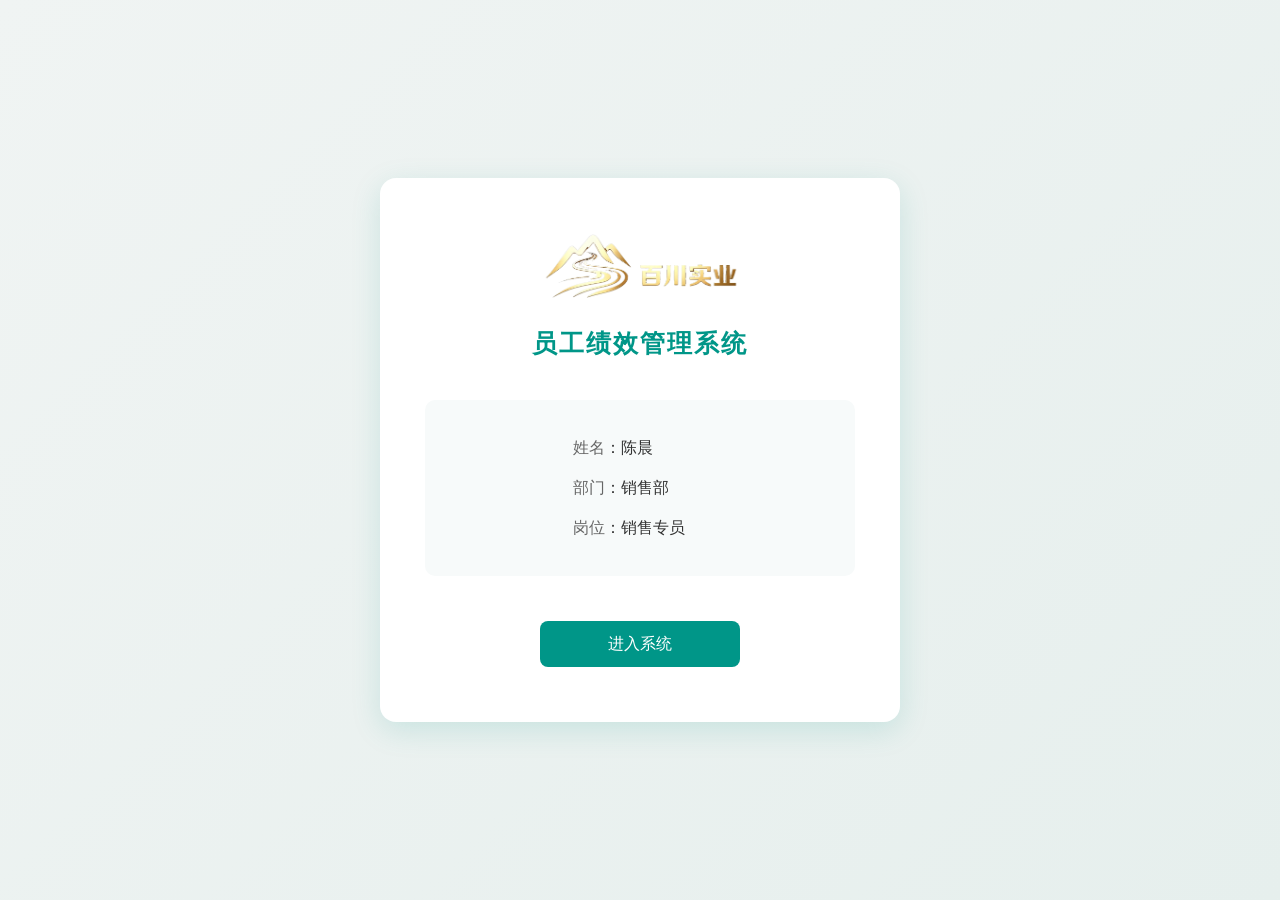
<file: 版本二：人×行政性评估/tb1143079416-5/index.html>
<!DOCTYPE html>
<html lang="zh-CN">
<head>
    <meta charset="UTF-8">
    <meta name="viewport" content="width=device-width, initial-scale=1.0">
    <title>HOME</title>
    <link rel="stylesheet" href="./css/style.css">
    <style>
         body {
            background: linear-gradient(135deg, #f0f4f3 0%, #e6efed 100%);
            height: 100vh;
            display: flex;
            align-items: center;
            justify-content: center;
        }
    </style>
</head>
<body>
    <div class="welcome-wrap">
        <div class="logo-box">
            <img src="./images/logo.png" alt="百川实业">
        </div>
        <div class="system-name">员工绩效管理系统</div>

        <div class="user-info-box">
            <div class="user-item"><span>姓名</span>：陈晨</div>
            <div class="user-item"><span>部门</span>：销售部</div>
            <div class="user-item"><span>岗位</span>：销售专员</div>
        </div>

        <a href="page2.html" class="go-in-btn">进入系统</a>
    </div>
</body>
</html>
</file>
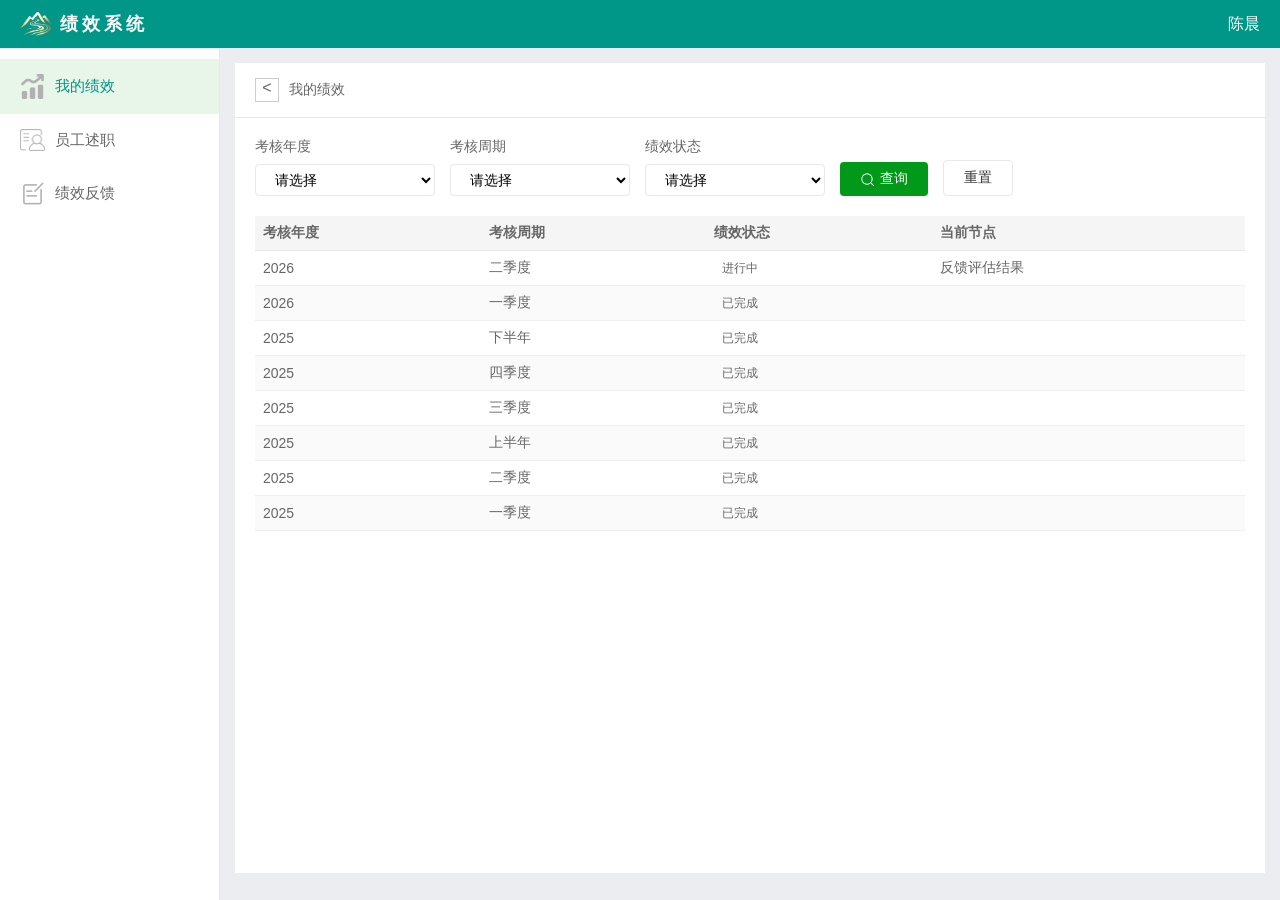
<file: 版本二：人×行政性评估/tb1143079416-5/page2.html>
<!DOCTYPE html>
<html lang="zh-CN">
<head>
    <meta charset="UTF-8">
    <meta name="viewport" content="width=device-width, initial-scale=1.0">
    <title>HOME</title>
    <link rel="stylesheet" href="./css/style.css">
</head>
<body>
    <div class="container">
        <div class="sidebar">
            <div class="sidebar-header">
                <img src="./images/logo1.png" alt="">
                <span>绩效系统</span>
            </div>
            <div class="sidebar-menu">
                    <a class="menu-item active" href="#">
                        <img src="./images/a1.png" alt=""> 我的绩效    
                     </a>
                     <a class="menu-item" href="#">
                             <img src="./images/a2.png" alt="">员工述职
                     </a>
                      <a class="menu-item" href="#">
                             <img src="./images/a3.png" alt="">绩效反馈
                      </a>
            </div>
        </div>

        <div class="main">
            <div class="main-header">
                <div class="header-right">
                    <span>陈晨</span>
                </div>
            </div>
            <div class="main-content">
                <div class="main_content_m">
                    
                    <a class="page-title-bar" href="./page2.html">
                        <div class="back-btn">&lt;</div>
                        <div class="page-title">我的绩效</div>
                    </a>
    
                    <div class="card">
                        <div class="filter-form">
                            <div class="form-item">
                                <label>考核年度</label>
                                <select>
                                    <option>请选择</option>
                                    <option>2026</option>
                                    <option>2025</option>
                                </select>
                            </div>
                            <div class="form-item">
                                <label>考核周期</label>
                                <select>
                                    <option>请选择</option>
                                    <option>一季度</option>
                                    <option>二季度</option>
                                    <option>三季度</option>
                                    <option>四季度</option>
                                    <option>上半年</option>
                                    <option>下半年</option>
                                </select>
                            </div>
                            <div class="form-item">
                                <label>绩效状态</label>
                                <select>
                                    <option>请选择</option>
                                    <option>已完成</option>
                                    <option>进行中</option>
                                </select>
                            </div>
                            <button class="btn-query">
                                <img src="./images/a4.png" alt="">
                                查询</button>
                            <button class="btn-reset">重置</button>
                        </div>

                        <div class="table-container" style="width: 100%;">
                            <table>
                                <thead>
                                    <tr>
                                        <th>考核年度</th>
                                        <th>考核周期</th>
                                        <th>绩效状态</th>
                                        <th>当前节点</th>
                                    </tr>
                                </thead>
                                <tbody>
                                        <tr>
                                            <td>2026</td>
                                            <td>二季度</td>
                                            <td><span class="status-badge status-progress">进行中</span></td>
                                            <td>反馈评估结果</td>
                                        </tr>
                                    <tr>
                                        <td>2026</td>
                                        <td>一季度</td>
                                        <td><span class="status-badge status-completed">已完成</span></td>
                                        <td></td>
                                    </tr>
                                    <tr>
                                        <td>2025</td>
                                        <td>下半年</td>
                                        <td><span class="status-badge status-completed">已完成</span></td>
                                        <td></td>
                                    </tr>
                                    <tr>
                                        <td>2025</td>
                                        <td>四季度</td>
                                        <td><span class="status-badge status-completed">已完成</span></td>
                                        <td></td>
                                    </tr>
                                    <tr>
                                        <td>2025</td>
                                        <td>三季度</td>
                                        <td><span class="status-badge status-completed">已完成</span></td>
                                        <td></td>
                                    </tr>
                                    <tr>
                                        <td>2025</td>
                                        <td>上半年</td>
                                        <td><span class="status-badge status-completed">已完成</span></td>
                                        <td></td>
                                    </tr>
                                    <tr>
                                        <td>2025</td>
                                        <td>二季度</td>
                                        <td><span class="status-badge status-completed">已完成</span></td>
                                        <td></td>
                                    </tr>
                                    <tr>
                                        <td>2025</td>
                                        <td>一季度</td>
                                        <td><span class="status-badge status-completed">已完成</span></td>
                                        <td></td>
                                    </tr>
                                </tbody>
                            </table>
                        </div>
                    </div>
                </div>
            </div>
        </div>
    </div>

<div class="modal-overlay" id="noticeModal">
    <div class="modal-box">
        <div class="modal-title">绩效流程通知</div>
        <div class="modal-content">
            你好，【2026年Q2销售部 季度绩效】</br>已进入【员工述职】环节。<br>
            请点击下方按钮进入系统查看并办理。
            <div class="modal-tip">提醒：请使用PC端访问，并连接公司网络</div>
        </div>
        <a href="./page3.html" class="modal-btn">进入员工述职</a>
    </div>
</div>

<script>
    setTimeout(() => {
        document.getElementById('noticeModal').classList.add('show');
    }, 1500);
</script>

</body>
</html>
</file>
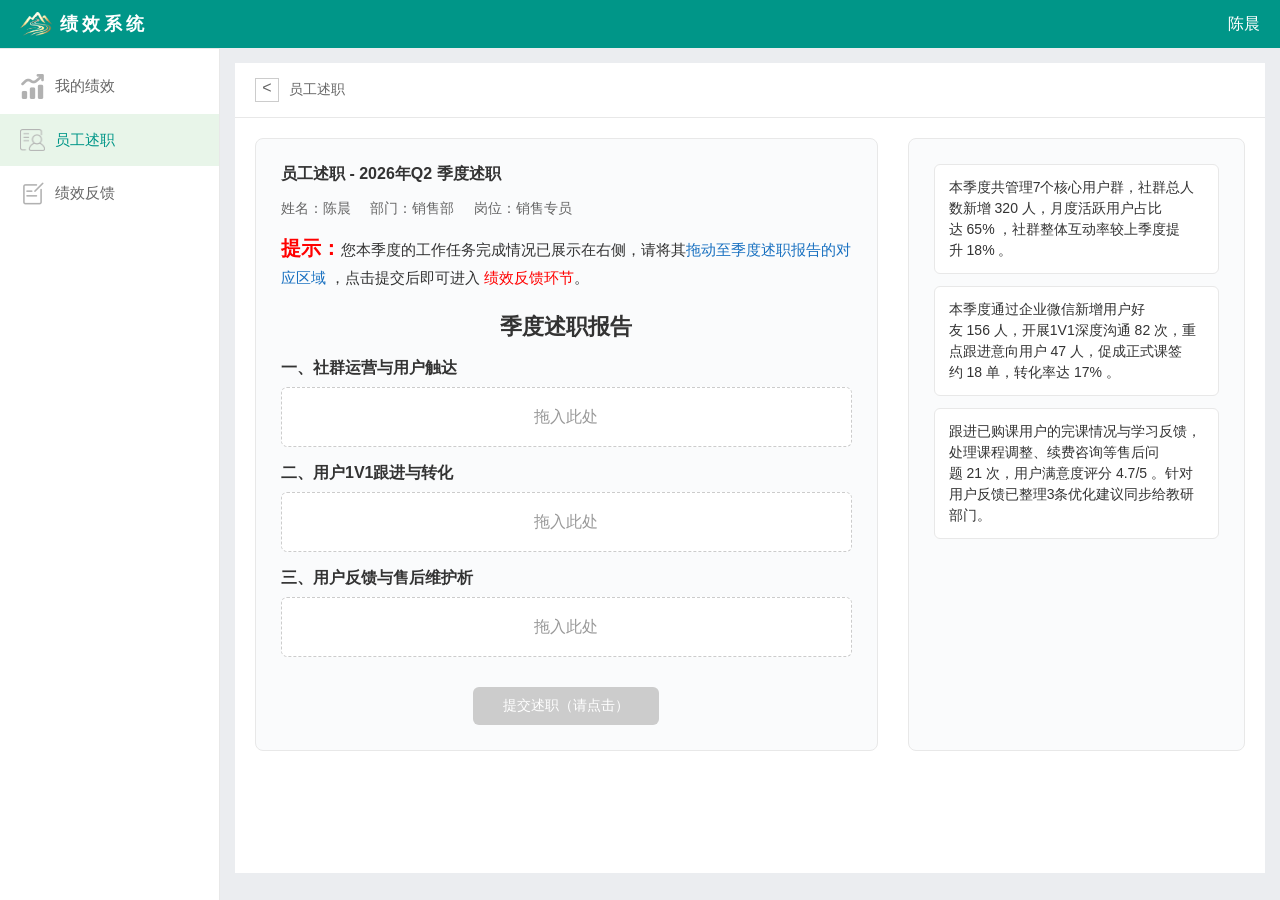
<file: 版本二：人×行政性评估/tb1143079416-5/page3.html>
<!DOCTYPE html>
<html lang="zh-CN">
<head>
    <meta charset="UTF-8">
    <meta name="viewport" content="width=device-width, initial-scale=1.0">
    <title>员工述职 - 绩效系统</title>
    <link rel="stylesheet" href="./css/style.css">
</head>
<body>
    <div class="container">
        <div class="sidebar">
            <div class="sidebar-header">
                <img src="./images/logo1.png" alt="">
                <span>绩效系统</span>
            </div>
            <div class="sidebar-menu">
                <a class="menu-item" href="#">
                    <img src="./images/a1.png" alt=""> 我的绩效
                </a>
                <a class="menu-item active" href="#">
                    <img src="./images/a2.png" alt="">员工述职
                </a>
                <a class="menu-item" href="#">
                    <img src="./images/a3.png" alt="">绩效反馈
                </a>
            </div>
        </div>

        <div class="main">
            <div class="main-header">
                <div class="header-right">
                    <span>陈晨</span>
                </div>
            </div>
            <div class="main-content">
                <div class="main_content_m">
                    <a class="page-title-bar" href="./page2.html">
                        <div class="back-btn">&lt;</div>
                        <div class="page-title">员工述职</div>
                    </a>

                    <div class="drag-wrap">
                        <!-- 左侧：投放区域 -->
                        <div class="drag-left">
                            <div class="report-title">员工述职 - 2026年Q2 季度述职</div>
                            <div class="user-info-row">
                                姓名：陈晨 &nbsp;&nbsp;&nbsp; 部门：销售部 &nbsp;&nbsp;&nbsp; 岗位：销售专员
                            </div>
                            <div class="tip-text">
                               <span > 提示：</span>您本季度的工作任务完成情况已展示在右侧，请将其<span class="blue">拖动至季度述职报告的对应区域</span> ，点击提交后即可进入 <span class="red">绩效反馈环节</span>。
                            </div>

                            <div class="report-title report-title1">季度述职报告</div>

                            <div class="drop-item">
                                <div class="drop-title">一、社群运营与用户触达</div>
                                <div class="drop-box" data-target="1">拖入此处</div>
                            </div>
                            <div class="drop-item">
                                <div class="drop-title">二、用户1V1跟进与转化</div>
                                <div class="drop-box" data-target="2">拖入此处</div>
                            </div>
                            <div class="drop-item">
                                <div class="drop-title">三、用户反馈与售后维护析</div>
                                <div class="drop-box" data-target="3">拖入此处</div>
                            </div>

                            <div class="submit-area">
                                <button class="submit-btn" id="submitBtn" disabled>提交述职（请点击）</button>
                            </div>
                        </div>

                        <!-- 右侧固定打乱顺序：3 → 1 → 2 -->
                        <div class="drag-right">
                            <div class="drag-card" draggable="true" data-id="2">
                                本季度共管理7个核心用户群，社群总人数新增 320 人，月度活跃用户占比达 65% ，社群整体互动率较上季度提升 18% 。
                            </div>
                            <div class="drag-card" draggable="true" data-id="1">
                              本季度通过企业微信新增用户好友 156 人，开展1V1深度沟通 82 次，重点跟进意向用户 47 人，促成正式课签约 18 单，转化率达 17% 。
                            </div>
                            <div class="drag-card" draggable="true" data-id="3">
                                跟进已购课用户的完课情况与学习反馈，处理课程调整、续费咨询等售后问题 21 次，用户满意度评分 4.7/5 。针对用户反馈已整理3条优化建议同步给教研部门。
                            </div>
                        </div>
                    </div>
                </div>
            </div>
        </div>
    </div>

    <script>
        let currentDragId = null;
        let correctCount = 0;
        const total = 3;

        // 开始拖拽
        document.querySelectorAll('.drag-card').forEach(card => {
            card.addEventListener('dragstart', e => {
                currentDragId = card.dataset.id;
                card.style.opacity = '0.5';
            });
            card.addEventListener('dragend', () => {
                card.style.opacity = '1';
            });
        });

        // 投放区域事件
        document.querySelectorAll('.drop-box').forEach(box => {
            box.addEventListener('dragover', e => {
                e.preventDefault();
                box.classList.add('highlight');
            });

            box.addEventListener('dragleave', () => {
                box.classList.remove('highlight');
            });

            box.addEventListener('drop', e => {
                e.preventDefault();
                box.classList.remove('highlight');

                const target = box.dataset.target;
                if (currentDragId === target) {
                    if (!box.classList.contains('filled')) {
                        // ✅ 修复：获取 HTML 内容（保留样式），而不是纯文本
                        const html = document.querySelector(`.drag-card[data-id="${currentDragId}"]`).innerHTML;
                        box.innerHTML = html;
                        box.classList.add('filled');
                        correctCount++;
                        checkSubmit();
                    }
                }
            });
        });

        // 检查是否全部正确投放
        function checkSubmit() {
            const btn = document.getElementById('submitBtn');
            if (correctCount === total) {
                btn.classList.add('active');
                btn.disabled = false;
            }
        }

        // 提交
        document.getElementById('submitBtn').addEventListener('click', () => {
            location.href = 'page4.html';
        });
    </script>
</body>
</html>
</file>
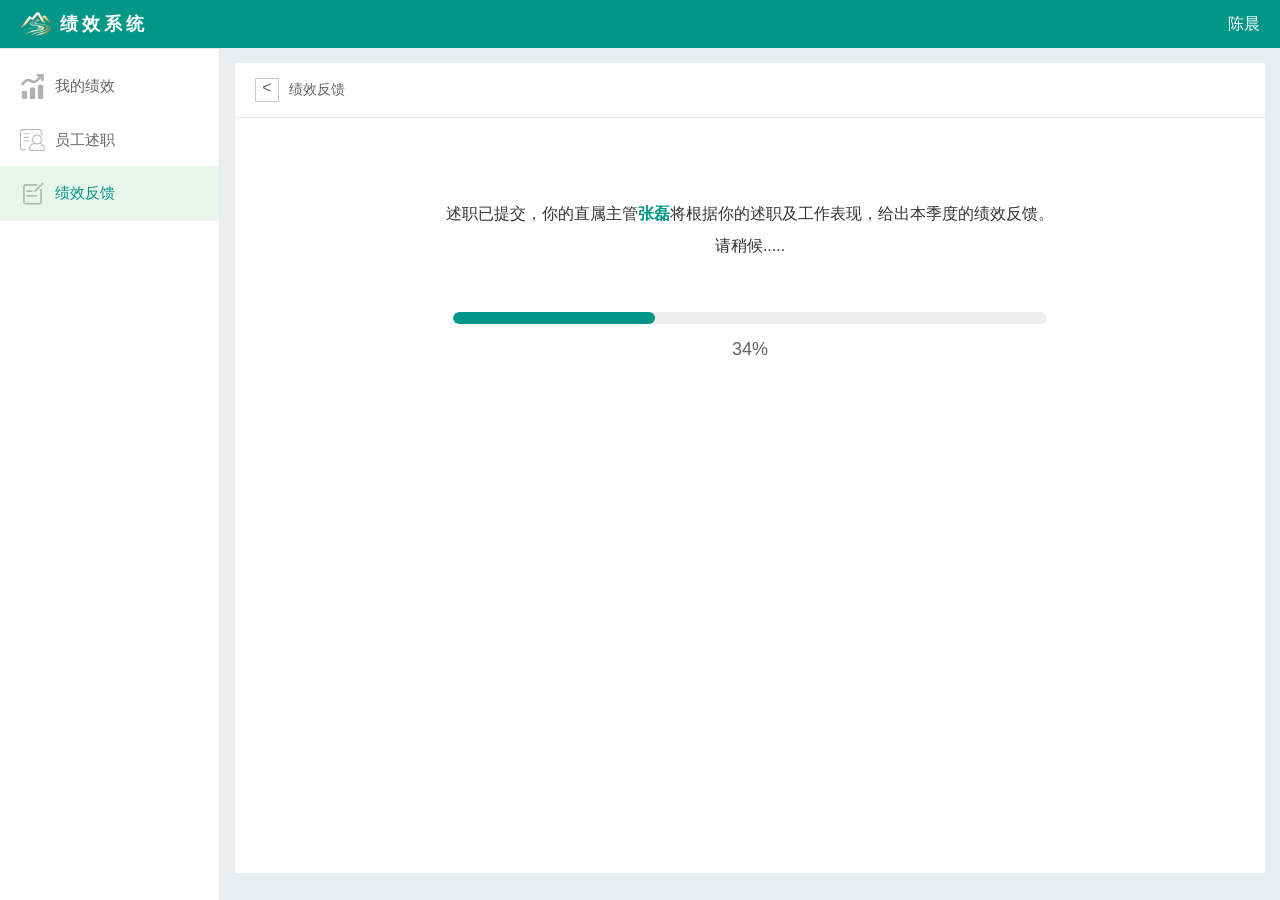
<file: 版本二：人×行政性评估/tb1143079416-5/page4.html>
<!DOCTYPE html>
<html lang="zh-CN">
<head>
    <meta charset="UTF-8">
    <meta name="viewport" content="width=device-width, initial-scale=1.0">
    <title>绩效反馈 - 绩效系统</title>
    <link rel="stylesheet" href="./css/style.css">
</head>
<body>
    <div class="container">
        <div class="sidebar">
            <div class="sidebar-header">
                <img src="./images/logo1.png" alt="">
                <span>绩效系统</span>
            </div>
            <div class="sidebar-menu">
                <a class="menu-item " href="#">
                    <img src="./images/a1.png" alt=""> 我的绩效    
                </a>
                <a class="menu-item " href="#">
                    <img src="./images/a2.png" alt="">员工述职
                </a>
                <a class="menu-item active" href="#">
                    <img src="./images/a3.png" alt="">绩效反馈
                </a>
            </div>
        </div>

        <div class="main">
            <div class="main-header">
                <div class="header-right">
                    <span>陈晨</span>
                </div>
            </div>
            <div class="main-content">
                <div class="main_content_m">
                    
                    <a class="page-title-bar" href="./page2.html">
                        <div class="back-btn">&lt;</div>
                        <div class="page-title">绩效反馈</div>
                    </a>

                    <div class="feedback-box">
                        <div class="feedback-desc">
                            述职已提交，你的直属主管<span>张磊</span>将根据你的述职及工作表现，给出本季度的绩效反馈。<br>
                            请稍候.....
                        </div>
                        <div class="progress-line">
                            <div class="progress-run" id="proBar"></div>
                        </div>
                        <div class="progress-num" id="proText">0%</div>
                    </div>
    
                </div>
            </div>
        </div>
    </div>

    <!-- 弹窗 -->
    <div class="feedback-pop" id="feedPop">
        <div class="pop-card">
                <div class="pop-tip">收到一条来自</div>
            <div class="pop-row">
            </div>
            <div class="pop-row">
                <img src="./images/a7.jpg" alt="头像">
                <div class="pop_row_r">
                <span class="pop-row-text">直属主管张磊</span>
                <span class="pop-row-text">的季度绩效反馈</span>
                </div>
            </div>

            <a href="./page5.html" class="view-btn">查看反馈 （请点击）</a>
        </div>
    </div>

    <script>
        let num = 0;
        let bar = document.getElementById('proBar');
        let text = document.getElementById('proText');
        let pop = document.getElementById('feedPop');

        // 进度条从0加载到100%
        let timer = setInterval(()=>{
            num++;
            bar.style.width = num + '%';
            text.innerText = num + '%';
            if(num >= 100){
                clearInterval(timer);
                pop.style.display = 'flex';
            }
        },30);
    </script>
</body>
</html>
</file>
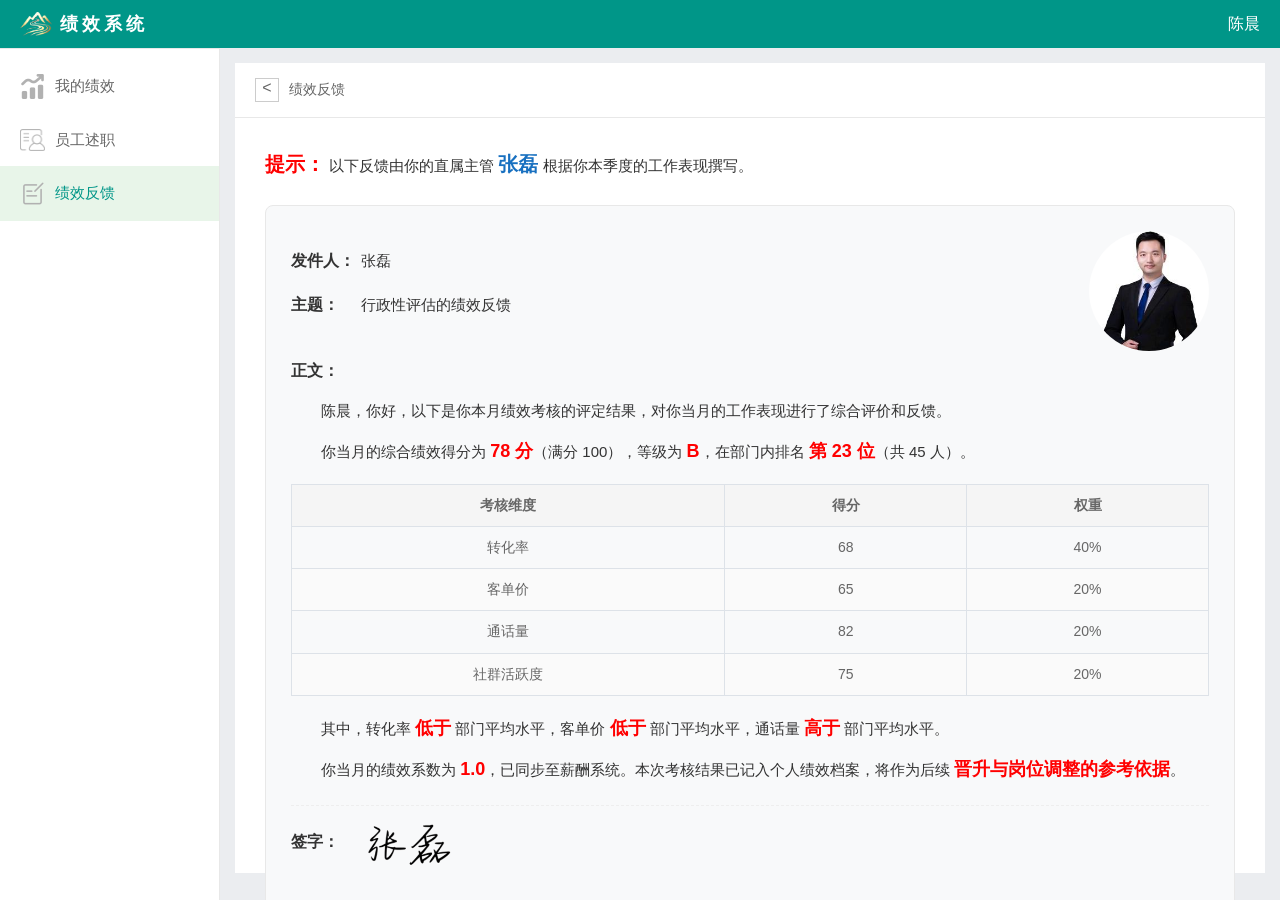
<file: 版本二：人×行政性评估/tb1143079416-5/page5.html>
<!DOCTYPE html>
<!-- saved from url=(0048)https://thriving-dragon-d1a01b.netlify.app/page5 -->
<html lang="zh-CN"><script id="allow-copy_script" src="chrome-extension://kkemgiffjdndikokhpoecoloebgeibde/content_scripts/copy.js"></script><head><meta http-equiv="Content-Type" content="text/html; charset=UTF-8">
    
    <meta name="viewport" content="width=device-width, initial-scale=1.0">
    <title>绩效反馈详情</title>
    <link rel="stylesheet" href="./page5_files/style.css">
    <style>
    
.complete-modal {
    display: none;
    position: fixed;
    top: 0;
    left: 0;
    width: 100%;
    height: 100%;
    background: rgba(0,0,0,0.5);
    justify-content: center;
    align-items: center;
    z-index: 9999;
}
.know-btn:disabled{
    background:#ccc !important;
    cursor: not-allowed;
}
    </style>
</head>
<body>
    <div class="container">
        <div class="sidebar">
            <div class="sidebar-header">
                <img src="./page5_files/logo1.png" alt="">
                <span>绩效系统</span>
            </div>
            <div class="sidebar-menu">
                <a class="menu-item " href="https://thriving-dragon-d1a01b.netlify.app/page5#">
                    <img src="./page5_files/a1.png" alt=""> 我的绩效    
                </a>
                <a class="menu-item " href="https://thriving-dragon-d1a01b.netlify.app/page5#">
                    <img src="./page5_files/a2.png" alt="">员工述职
                </a>
                <a class="menu-item active" href="https://thriving-dragon-d1a01b.netlify.app/page5#">
                    <img src="./page5_files/a3.png" alt="">绩效反馈
                </a>
            </div>
        </div>

        <div class="main">
            <div class="main-header">
                <div class="header-right">
                    <span>陈晨</span>
                </div>
            </div>
            <div class="main-content">
                <div class="main_content_m">
                    
                    <a class="page-title-bar" href="https://thriving-dragon-d1a01b.netlify.app/page2">
                        <div class="back-btn">&lt;</div>
                        <div class="page-title">绩效反馈</div>
                    </a>

                    <div class="feedback-detail">
                        <!-- <h2>系统提示</h2> -->
                        <div class="tipM">
                            <div class="hint-text">
                                <span class="red">提示：</span> 以下反馈由你的直属主管 <span class="blue">张磊</span> 根据你本季度的工作表现撰写。
                            </div>
                        </div>
                        <div class="msg-card">
                            <div class="msg_item_m">
                                <div class="msg_item_m_l">
                                    
                            <div class="msg-item">
                                    <label>发件人：</label>张磊
                                </div>
                                <div class="msg-item">
                                    <label>主题：</label>行政性评估的绩效反馈
                                </div>
                                </div>
                                
                                <img src="./page5_files/a7.jpg" alt="" style="width:120px; height:120px; border-radius:50%; object-fit:cover;">
                            </div>
                            <div class="msg-item" style="margin-top:6px;">
                                <label style="width:68px;">正文：</label>
                                <div class="msg-content">
                                    <p>陈晨，你好，以下是你本月绩效考核的评定结果，对你当月的工作表现进行了综合评价和反馈。</p>
                                    <p>你当月的综合绩效得分为 <span>78 分</span>（满分 100），等级为 <span>B</span>，在部门内排名 <span>第 23 位</span>（共 45 人）。</p>
                                    <table style="border-collapse:collapse; width:100%; margin:12px 0; font-size:14px;">
                                        <thead>
                                            <tr style="background:#f5f7fa;">
                                                <th style="border:1px solid #dde2e8; padding:8px 12px; text-align:center; font-weight:600;">考核维度</th>
                                                <th style="border:1px solid #dde2e8; padding:8px 12px; text-align:center; font-weight:600;">得分</th>
                                                <th style="border:1px solid #dde2e8; padding:8px 12px; text-align:center; font-weight:600;">权重</th>
                                            </tr>
                                        </thead>
                                        <tbody>
                                            <tr>
                                                <td style="border:1px solid #dde2e8; padding:8px 12px; text-align:center;">转化率</td>
                                                <td style="border:1px solid #dde2e8; padding:8px 12px; text-align:center;">68</td>
                                                <td style="border:1px solid #dde2e8; padding:8px 12px; text-align:center;">40%</td>
                                            </tr>
                                            <tr>
                                                <td style="border:1px solid #dde2e8; padding:8px 12px; text-align:center;">客单价</td>
                                                <td style="border:1px solid #dde2e8; padding:8px 12px; text-align:center;">65</td>
                                                <td style="border:1px solid #dde2e8; padding:8px 12px; text-align:center;">20%</td>
                                            </tr>
                                            <tr>
                                                <td style="border:1px solid #dde2e8; padding:8px 12px; text-align:center;">通话量</td>
                                                <td style="border:1px solid #dde2e8; padding:8px 12px; text-align:center;">82</td>
                                                <td style="border:1px solid #dde2e8; padding:8px 12px; text-align:center;">20%</td>
                                            </tr>
                                            <tr>
                                                <td style="border:1px solid #dde2e8; padding:8px 12px; text-align:center;">社群活跃度</td>
                                                <td style="border:1px solid #dde2e8; padding:8px 12px; text-align:center;">75</td>
                                                <td style="border:1px solid #dde2e8; padding:8px 12px; text-align:center;">20%</td>
                                            </tr>
                                        </tbody>
                                    </table>
                                    <p>其中，转化率 <span>低于</span> 部门平均水平，客单价 <span>低于</span> 部门平均水平，通话量 <span>高于</span> 部门平均水平。</p>
                                    <p>你当月的绩效系数为 <span>1.0</span>，已同步至薪酬系统。本次考核结果已记入个人绩效档案，将作为后续 <span>晋升与岗位调整的参考依据</span>。</p>
                                </div>
                            </div>

                            <div class="sign-box">
                                <div class="sign-text"><label for="">签字：</label> <img src="./page5_files/a6.png" alt=""></div>
                                <button class="know-btn" id="knowBtn" style="display: none;">我已了解（请点击）<span id="timeText"></span></button>
                            </div>
                        </div>
                    </div>
    
                </div>
            </div>
        </div>
    </div>

    <div class="complete-modal" id="completeModal">
        <div class="modal-content">
            <div class="modal-title">情景体验已完成，请关闭本网页返回问卷平台继续作答</div>
            <a class="back-btn1" id="closeModal">关闭</a>
        </div>
    </div>

    <script>
        const closeBtn = document.getElementById('closeModal');
        const completeModal = document.getElementById('completeModal');
        const knowBtn = document.getElementById('knowBtn');
        const timeText = document.getElementById('timeText');
        closeBtn.onclick = function() {
            document.body.innerHTML = "<div style='text-align:center;margin-top:50px;font-size:18px;'>已完成，请关闭当前标签页</div>";
            window.open('','_self').close();
            // window.location.href = 'about:blank';
            
        };

        let time = 15;
        let timer = setInterval(()=>{
            time--;
            timeText.innerText = `${time}s`;
            if(time <= 0){
                clearInterval(timer);
                timeText.innerText = '';
                knowBtn.disabled = false;
            }
        },1000)

        knowBtn.onclick = function() {
            completeModal.style.display = 'flex';
        };
    </script>

</body></html>
</file>
<file: 版本二：人×行政性评估/tb1143079416-5/css/style.css>
* {
    margin: 0;
    padding: 0;
    box-sizing: border-box;
    font-family: "Microsoft Yahei", "Helvetica Neue", sans-serif;
}
a{text-decoration: none;}
body {
    background-color: #EBEDF0;
    color: #333;
}
/* 整体布局 */
.container {
    display: flex;
    height: 100vh;
}
/* 左侧侧边栏 */
.sidebar {
    width: 220px;
    background-color: #ffffff;
    /*! border-right: 1px solid #e8e8e8; */
    display: flex;
    flex-direction: column;
}
.sidebar-header {
    padding: 12px 20px;
    border-bottom: 1px solid #e8e8e8;
    display: flex;
    align-items: center;
    gap: 8px;
    background-color: #009688;
}
.sidebar-header img {
    height: 24px;
}
.sidebar-header span {
    font-size: 18px;
    font-weight: bold;
    color: #fff;
    letter-spacing: 4px;
}
.sidebar-menu {
    flex: 1;
    padding-top: 10px;
    border-right: 1px solid #e8e8e8;
}
.menu-item {
    display: flex;
    align-items: center;
    padding: 15px 20px;
    cursor: pointer;
    color: #666;
    font-size: 15px;
    transition: all 0.2s;
}
.menu-item img{width: 25px;margin-right: 10px;}
.menu-item.active {
    background-color: #e8f5e9;
    color: #009688;
}
.menu-item:hover {
    background-color: #f5f5f5;
}
/* 右侧主内容区 */
.main {
    flex: 1;
    display: flex;
    flex-direction: column;
}
.main-header {
    height: 48px;
    background-color: #009688;
    display: flex;
    align-items: center;
    justify-content: right;
    padding: 0 20px;
    color: white;
    font-size: 16px;
}
.header-right {
    display: flex;
    align-items: center;
    gap: 15px;
}
.header-right span{}
.main-content {
    flex: 1;
    /*! padding: 20px; */
    overflow-y: auto;
}
.page-title-bar {
    display: flex;
    align-items: center;
    gap: 10px;
    /*! margin-bottom: 20px; */
    padding: 15px 20px;
    border-bottom: 1px solid #e8e8e8;
}
.back-btn {
    width: 24px;
    height: 24px;
    border: 1px solid #ccc;
    /*! border-radius: 4px; */
    display: flex;
    align-items: initial;
    justify-content: center;
    cursor: pointer;
    color: #666;
}
.page-title {
    font-size: 14px;
    color: #666;
}
/* 卡片内容 */
.card {
    background-color: #ffffff;
    /*! border: 1px solid #e8e8e8; */
    border-radius: 4px;
    padding: 20px;
}
.card-header-info {
    position: relative;
    display: flex;
    justify-content: space-between;
    margin-bottom: 20px;
    font-size: 13px;
    color: #333;
    flex-wrap: wrap;
    border-bottom: 1px dashed #e8e8e8;
    padding-bottom: 30px;
}
.info-left, .info-right {
    display: flex;
    flex-direction: column;
    gap: 10px;
}
.info-item {
    display: flex;
    align-items: center;
    gap: 8px;
    justify-content: center;
}
.info-item .tag {
    border: 1px solid #52BF26;
    color: #52BF26;
    padding: 2px 6px;
    border-radius: 4px;
    font-size: 12px;
}
.expand-btn-bar {
    text-align: center;
    margin-bottom: 15px;
    position: absolute;
    left: 50%;
    transform: translateX(-50%);
    bottom: -30px;
}
.expand-btn {
    width: 24px;
    height: 24px;
    border: 1px solid #009688;
    border-radius: 4px;
    background-color: white;
    color: #009688;
    cursor: pointer;
}
.filter-bar {
    display: flex;
    justify-content: space-between;
    align-items: center;
    margin-bottom: 20px;
}
.filter-select {
    padding: 6px 15px;
    border: 1px solid #e8e8e8;
    border-radius: 4px;
    width: 220px;
    background: transparent;
}
.filter-select option{color: #999;}
.tab-group {
    display: flex;
    gap: 0;
}
.tab-btn {
    padding: 6px 12px;
    border: 1px solid #e8e8e8;
    background-color: white;
    cursor: pointer;
    font-size: 12px;
}
.tab-btn.active {
    background-color: #009688;
    color: white;
    border-color: #009688;
}
.tab-btn:first-child {
    border-radius: 4px 0 0 4px;
}
.tab-btn:last-child {
    border-radius: 0 4px 4px 0;
}
.content-wrapper {
    display: flex;
    gap: 20px;
}
.table-container {
    width: 40%;
}
.chart-container {
    width: 60%;
    position: relative;
}
.download-btn {
    position: absolute;
    right: 0;
    top: 0;
    color: #009688;
    cursor: pointer;
}
table {
    width: 100%;
    border-collapse: collapse;
    font-size: 14px;
}
table th {
    background-color: #f5f5f5;
    padding: 8px;
    text-align: left;
    border-bottom: 1px solid #e8e8e8;
    color: #666;
}
table td {
    padding: 8px;
    border-bottom: 1px solid #f0f0f0;
    color: #666;
}
.total-row td {
    font-weight: bold;
    color: #ff9800;
}
/* 图表样式 */
#chart {
    width: 100%;
    height: 300px;
}
.main_content_m{background: #fff;margin: 15px;/*! padding: 20px; */height: 90vh;}
.info_m{width: 100%;display: flex;flex-wrap: wrap;margin-bottom: 20px;justify-content: left;}
table tbody tr:nth-child(even) {
    background-color: #FAFAFA;
}
table tbody tr.total-row {
    background-color: #fff;
}
/***************************page1*************************************/
.filter-form {
    display: flex;
    align-items: flex-end;
    gap: 15px;
    margin-bottom: 20px;
}
.form-item {
    display: flex;
    flex-direction: column;
    gap: 8px;
}
.form-item label {
    font-size: 14px;
    color: #666;
}
.filter-form select {
    padding: 6px 15px;
    border: 1px solid #e8e8e8;
    border-radius: 4px;
    min-width: 180px;
    font-size: 14px;
    background: transparent;
}
.btn-query {
    background-color: #009919;
    color: white;
    border: none;
    padding: 8px 20px;
    border-radius: 4px;
    cursor: pointer;
    font-size: 14px;
    display: flex;
    align-items: center;
}
.btn-reset {
    background-color: white;
    color: #333;
    border: 1px solid #e8e8e8;
    padding: 8px 20px;
    border-radius: 4px;
    cursor: pointer;
    font-size: 14px;
}
.status-badge {
    padding: 4px 8px;
    border-radius: 4px;
    font-size: 12px;
}
.status-completed {
    /*! background-color: #e8f5e9; */
    /*! color: #009688; */
}
.status-progress {
    /*! background-color: #fff3e0; */
    /*! color: #ff9800; */
}
.btn-query img{width: 15px;margin-right: 5px;}
/*******************************Index***************************************************/
.welcome-wrap {
    width: 520px;
    background: #ffffff;
    border-radius: 16px;
    box-shadow: 0 8px 30px rgba(0, 150, 136, 0.15);
    padding: 55px 45px;
    text-align: center;
}
/* Logo区域 */
.logo-box {
    margin-bottom: 25px;
}
.logo-box img {
    width: 200px;
    height: auto;
    object-fit: contain;
}
.system-name {
    font-size: 25px;
    color: #009688;
    font-weight: 600;
    letter-spacing: 2px;
    margin-bottom: 40px;
}
/* 用户信息区域 */
.user-info-box {
    background-color: #f7fafa;
    border-radius: 10px;
    padding: 28px 20px;
    margin-bottom: 45px;
}
.user-item {
    font-size: 16px;
    color: #333;
    line-height: 2.5;
    text-align: left;
    padding-left: 90px;
}
.user-item span:first-child {
    color: #666;
    width: 70px;
    display: inline-block;
    text-align: right;
}
/* 进入按钮 */
.go-in-btn {
    display: inline-block;
    width: 200px;
    height: 46px;
    line-height: 46px;
    background-color: #009688;
    color: #fff;
    font-size: 16px;
    border-radius: 8px;
    text-decoration: none;
    transition: all 0.3s ease;
    border: none;
    cursor: pointer;
}
.go-in-btn:hover {
    background-color: #008277;
    box-shadow: 0 4px 12px rgba(0,150,136,0.25);
}

.modal-overlay {
    position: fixed;
    top: 0;
    left: 0;
    width: 100%;
    height: 100%;
    background: rgba(0, 0, 0, 0.3);
    display: flex;
    align-items: center;
    justify-content: center;
    z-index: 9999;
    opacity: 0;
    pointer-events: none;
    transition: opacity 0.3s ease;
}
.modal-overlay.show {
    opacity: 1;
    pointer-events: all;
}
.modal-box {
    width: 460px;
    background: #fff;
    border-radius: 12px;
    box-shadow: 0 8px 30px rgba(0, 150, 136, 0.18);
    padding: 40px 35px;
    text-align: center;
    position: relative;
}
.modal-title {
    font-size: 18px;
    font-weight: bold;
    color: #333;
    margin-bottom: 22px;
    color: #009688;
}
.modal-content {
    font-size: 15px;
    color: #555;
    line-height: 1.8;
    margin-bottom: 30px;
    text-align: left;
}
.modal-tip {
    color: #ff5722;
    font-size: 13px;
    margin: 10px 0;
}
.modal-btn {
    display: inline-block;
    width: 180px;
    height: 44px;
    line-height: 44px;
    background: #009688;
    color: #fff;
    border-radius: 6px;
    text-decoration: none;
    font-size: 15px;
    transition: all 0.2s;
}
.modal-btn:hover {
    background: #008277;
}
/*******************************page3***************************************************/

.drag-wrap {
    display: flex;
    gap: 30px;
    padding: 20px;
}
.drag-left {
    flex: 2;
    background: #fafbfc;
    padding: 25px;
    border-radius: 8px;
    border: 1px solid #e8e8e8;
}
.drag-right {
    flex: 1;
    background: #fafbfc;
    padding: 25px;
    border-radius: 8px;
    border: 1px solid #e8e8e8;
}

/* 标题 */
.report-title {
    font-size: 16px;
    font-weight: bold;
    color: #333;
    margin-bottom: 12px;
}
.user-info-row {
    font-size: 14px;
    color: #666;
    margin-bottom: 15px;
    line-height: 1.6;
}
.tip-text {
    color: #333;
    font-size: 15px;
    margin-bottom: 20px;
    line-height: 28px;
}
.tip-text .blue{color: #1870C0;font-size: 15px;font-weight: normal;}
.tip-text span{font-size: 20px;font-weight: bold;color: #f00;}
.tip-text .red{color: #f00;font-size: 15px;font-weight: normal;}

/* 投放区域 */
.drop-item {
    margin: 16px 0;
}
.drop-title {
    font-size: 16px;
    font-weight: bold;
    margin-bottom: 8px;
    color: #333;
}
.drop-box {
    width: 100%;
    min-height: 60px;
    border: 1px dashed #ccc;
    border-radius: 6px;
    display: flex;
    align-items: center;
    justify-content: center;
    color: #999;
    background: #fff;
    transition: border 0.2s;
}
.drop-box.highlight {
    border-color: #009688;
    background: #e8f5e9;
}
.drop-box.filled {
    border-style: solid;
    border-color: #009688;
    color: #333;
    padding: 10px 14px;
    justify-content: flex-start;
    text-align: left;
    white-space: normal;
    line-height: 1.5;
    white-space: nowrap;
    font-size: 14px;
}

/* 拖拽卡片 */
.drag-card {
    padding: 12px 14px;
    background: #fff;
    border: 1px solid #e8e8e8;
    border-radius: 6px;
    margin-bottom: 12px;
    cursor: grab;
    font-size: 14px;
    line-height: 1.5;
    color: #333;
    user-select: none;
}
.drag-card:active {
    cursor: grabbing;
}

/* 提交按钮 */
.submit-area {
    margin-top: 30px;
    text-align: center;
}
.submit-btn {
    padding: 10px 30px;
    background: #ccc;
    color: #fff;
    border: none;
    border-radius: 6px;
    cursor: not-allowed;
    font-size: 14px;
}
.submit-btn.active {
    background: #009688;
    cursor: pointer;
}
/*******************************page4***************************************************/
.feedback-box{
    padding: 80px 20px;
    text-align: center;
}
.feedback-desc{
    font-size: 16px;
    color: #333;
    line-height: 2;
    margin-bottom: 50px;
}
.feedback-desc span{
    color: #009688;
    font-weight: bold;
}
.progress-line{
    width: 60%;
    height: 12px;
    background: #eee;
    border-radius: 6px;
    margin: 0 auto;
    overflow: hidden;
}
.progress-run{
    height: 100%;
    width: 0%;
    background: #009688;
    border-radius: 6px;
    transition: width 0.1s linear;
}
.progress-num{
    margin-top: 15px;
    font-size: 18px;
    color: #666;
}

/* 弹窗样式 */
.feedback-pop{
    position: fixed;
    top: 0;
    left: 0;
    width: 100%;
    height: 100%;
    background: rgba(0,0,0,0.3);
    display: none;
    align-items: center;
    justify-content: center;
    z-index: 999;
}
.pop-card{
    background: #fff;
    width: 420px;
    padding: 40px 30px;
    border-radius: 12px;
    text-align: center;
}
/* 一行：头像 + 文字 */
.pop-row {
    display: flex;
    align-items: center;
    justify-content: center;
    gap: 12px;
    margin-bottom: 8px;
    align-items: center;
}
.pop-row img {
    width: 60px;
    height: 60px;
    border-radius: 50%;
    object-fit: cover;
    margin-right: 5px;
}
.pop-row-text {
    font-size: 15px;
    color: #333;
    display: inline-block;
    line-height: 30px;
}
.pop-tip {
    margin: 20px 0 20px;
    font-size: 17px;
    color: #666;
}
.view-btn {
    padding: 10px 30px;
    background: #009688;
    color: #fff;
    border: none;
    border-radius: 6px;
    cursor: pointer;
    font-size: 14px;
    margin-top: 20px;
    display: inline-block;
}

/*******************************page5***************************************************/
.feedback-detail{
    padding: 30px;
}
.hint-text{
    font-size: 15px;
    margin-bottom: 25px;
    line-height: 1.6;
}
.hint-text .red{font-size: ;font-size: 20px;font-weight: bold;color: #f00;}
.hint-text .blue{color: #1870C0;font-size: 20px;font-weight: bold;}
.msg-card{
    background: #f8f9fa;
    border: 1px solid #e8e8e8;
    border-radius: 8px;
    padding: 25px;
}
.msg-item{
    margin-bottom: 15px;
    font-size: 15px;
    line-height: 1.8;
}
.msg-item label,.sign-text label{
    color: #333;
    display: inline-block;
    width: 70px;
    font-weight: bold;
    font-size: 16px;
}
.msg-content{
    text-indent: 2em;
    color: #333;
    margin-top: 5px;
}
.msg-content span{color: #F00;font-size: 18px;font-weight: bold;}
.msg-content p{line-height: 40px;}
.sign-box{
    /*! margin-top: 10px; */
    padding-top: 10px;
    border-top: 1px dashed #eee;
}
.sign-text{
    font-size: 15px;
    margin-bottom: 25px;
    display: flex;
    align-items: center;
}
.know-btn{
    padding: 10px 35px;
    background-color: #009688;
    color: #fff;
    border: none;
    border-radius: 5px;
    cursor: pointer;
    font-size: 14px;
}
.sign-text img{width: 100px;}
.feedback-detail h2{text-align: center;margin-bottom: 20px;}

.complete-modal{
    position: fixed;
    top: 0; left: 0;
    width: 100%; height: 100%;
    background: rgba(0,0,0,0.4);
    display: none;
    align-items: center;
    justify-content: center;
    z-index: 9999;
}
.modal-content{
    background: #fff;
    width: 420px;
    padding: 40px 30px;
    border-radius: 12px;
    text-align: center;
}
.modal-title{
    font-size: 18px;
    font-weight: bold;
    color: #333;
    margin-bottom: 15px;
}
.modal-code{
    font-size: 22px;
    font-weight: bold;
    color: #009688;
    margin: 10px 0;
}
.modal-desc{
    font-size: 14px;
    color: #666;
    line-height: 1.7;
    margin-bottom: 25px;
}
.back-btn1{
    padding: 10px 30px;
    background: #009688;
    color: #fff;
    border: none;
    border-radius: 6px;
    cursor: pointer;
    font-size: 14px;
}
.tipM{display: flex;justify-content: space-between;align-items: center;/*! margin-bottom: 40px; */}
.msg_item_m img{border-radius: 10px;}

.pop_row_r{width: 30%;}
.report-title1{text-align: center;font-size: 22px;}
.fb{font-weight: bold;white-space: nowrap;}
.msg_item_m{display: flex;justify-content: space-between;align-items: center;}
.msg_item_m_l{}
</file>
<file: 版本二：人×行政性评估/tb1143079416-5/page5_files/style.css>
* {
    margin: 0;
    padding: 0;
    box-sizing: border-box;
    font-family: "Microsoft Yahei", "Helvetica Neue", sans-serif;
}
a{text-decoration: none;}
body {
    background-color: #EBEDF0;
    color: #333;
}
/* 整体布局 */
.container {
    display: flex;
    height: 100vh;
}
/* 左侧侧边栏 */
.sidebar {
    width: 220px;
    background-color: #ffffff;
    /*! border-right: 1px solid #e8e8e8; */
    display: flex;
    flex-direction: column;
}
.sidebar-header {
    padding: 12px 20px;
    border-bottom: 1px solid #e8e8e8;
    display: flex;
    align-items: center;
    gap: 8px;
    background-color: #009688;
}
.sidebar-header img {
    height: 24px;
}
.sidebar-header span {
    font-size: 18px;
    font-weight: bold;
    color: #fff;
    letter-spacing: 4px;
}
.sidebar-menu {
    flex: 1;
    padding-top: 10px;
    border-right: 1px solid #e8e8e8;
}
.menu-item {
    display: flex;
    align-items: center;
    padding: 15px 20px;
    cursor: pointer;
    color: #666;
    font-size: 15px;
    transition: all 0.2s;
}
.menu-item img{width: 25px;margin-right: 10px;}
.menu-item.active {
    background-color: #e8f5e9;
    color: #009688;
}
.menu-item:hover {
    background-color: #f5f5f5;
}
/* 右侧主内容区 */
.main {
    flex: 1;
    display: flex;
    flex-direction: column;
}
.main-header {
    height: 48px;
    background-color: #009688;
    display: flex;
    align-items: center;
    justify-content: right;
    padding: 0 20px;
    color: white;
    font-size: 16px;
}
.header-right {
    display: flex;
    align-items: center;
    gap: 15px;
}
.header-right span{}
.main-content {
    flex: 1;
    /*! padding: 20px; */
    overflow-y: auto;
}
.page-title-bar {
    display: flex;
    align-items: center;
    gap: 10px;
    /*! margin-bottom: 20px; */
    padding: 15px 20px;
    border-bottom: 1px solid #e8e8e8;
}
.back-btn {
    width: 24px;
    height: 24px;
    border: 1px solid #ccc;
    /*! border-radius: 4px; */
    display: flex;
    align-items: initial;
    justify-content: center;
    cursor: pointer;
    color: #666;
}
.page-title {
    font-size: 14px;
    color: #666;
}
/* 卡片内容 */
.card {
    background-color: #ffffff;
    /*! border: 1px solid #e8e8e8; */
    border-radius: 4px;
    padding: 20px;
}
.card-header-info {
    position: relative;
    display: flex;
    justify-content: space-between;
    margin-bottom: 20px;
    font-size: 13px;
    color: #333;
    flex-wrap: wrap;
    border-bottom: 1px dashed #e8e8e8;
    padding-bottom: 30px;
}
.info-left, .info-right {
    display: flex;
    flex-direction: column;
    gap: 10px;
}
.info-item {
    display: flex;
    align-items: center;
    gap: 8px;
    justify-content: center;
}
.info-item .tag {
    border: 1px solid #52BF26;
    color: #52BF26;
    padding: 2px 6px;
    border-radius: 4px;
    font-size: 12px;
}
.expand-btn-bar {
    text-align: center;
    margin-bottom: 15px;
    position: absolute;
    left: 50%;
    transform: translateX(-50%);
    bottom: -30px;
}
.expand-btn {
    width: 24px;
    height: 24px;
    border: 1px solid #009688;
    border-radius: 4px;
    background-color: white;
    color: #009688;
    cursor: pointer;
}
.filter-bar {
    display: flex;
    justify-content: space-between;
    align-items: center;
    margin-bottom: 20px;
}
.filter-select {
    padding: 6px 15px;
    border: 1px solid #e8e8e8;
    border-radius: 4px;
    width: 220px;
    background: transparent;
}
.filter-select option{color: #999;}
.tab-group {
    display: flex;
    gap: 0;
}
.tab-btn {
    padding: 6px 12px;
    border: 1px solid #e8e8e8;
    background-color: white;
    cursor: pointer;
    font-size: 12px;
}
.tab-btn.active {
    background-color: #009688;
    color: white;
    border-color: #009688;
}
.tab-btn:first-child {
    border-radius: 4px 0 0 4px;
}
.tab-btn:last-child {
    border-radius: 0 4px 4px 0;
}
.content-wrapper {
    display: flex;
    gap: 20px;
}
.table-container {
    width: 40%;
}
.chart-container {
    width: 60%;
    position: relative;
}
.download-btn {
    position: absolute;
    right: 0;
    top: 0;
    color: #009688;
    cursor: pointer;
}
table {
    width: 100%;
    border-collapse: collapse;
    font-size: 14px;
}
table th {
    background-color: #f5f5f5;
    padding: 8px;
    text-align: left;
    border-bottom: 1px solid #e8e8e8;
    color: #666;
}
table td {
    padding: 8px;
    border-bottom: 1px solid #f0f0f0;
    color: #666;
}
.total-row td {
    font-weight: bold;
    color: #ff9800;
}
/* 图表样式 */
#chart {
    width: 100%;
    height: 300px;
}
.main_content_m{background: #fff;margin: 15px;/*! padding: 20px; */height: 90vh;}
.info_m{width: 100%;display: flex;flex-wrap: wrap;margin-bottom: 20px;justify-content: left;}
table tbody tr:nth-child(even) {
    background-color: #FAFAFA;
}
table tbody tr.total-row {
    background-color: #fff;
}
/***************************page1*************************************/
.filter-form {
    display: flex;
    align-items: flex-end;
    gap: 15px;
    margin-bottom: 20px;
}
.form-item {
    display: flex;
    flex-direction: column;
    gap: 8px;
}
.form-item label {
    font-size: 14px;
    color: #666;
}
.filter-form select {
    padding: 6px 15px;
    border: 1px solid #e8e8e8;
    border-radius: 4px;
    min-width: 180px;
    font-size: 14px;
    background: transparent;
}
.btn-query {
    background-color: #009919;
    color: white;
    border: none;
    padding: 8px 20px;
    border-radius: 4px;
    cursor: pointer;
    font-size: 14px;
    display: flex;
    align-items: center;
}
.btn-reset {
    background-color: white;
    color: #333;
    border: 1px solid #e8e8e8;
    padding: 8px 20px;
    border-radius: 4px;
    cursor: pointer;
    font-size: 14px;
}
.status-badge {
    padding: 4px 8px;
    border-radius: 4px;
    font-size: 12px;
}
.status-completed {
    /*! background-color: #e8f5e9; */
    /*! color: #009688; */
}
.status-progress {
    /*! background-color: #fff3e0; */
    /*! color: #ff9800; */
}
.btn-query img{width: 15px;margin-right: 5px;}
/*******************************Index***************************************************/
.welcome-wrap {
    width: 520px;
    background: #ffffff;
    border-radius: 16px;
    box-shadow: 0 8px 30px rgba(0, 150, 136, 0.15);
    padding: 55px 45px;
    text-align: center;
}
/* Logo区域 */
.logo-box {
    margin-bottom: 25px;
}
.logo-box img {
    width: 200px;
    height: auto;
    object-fit: contain;
}
.system-name {
    font-size: 25px;
    color: #009688;
    font-weight: 600;
    letter-spacing: 2px;
    margin-bottom: 40px;
}
/* 用户信息区域 */
.user-info-box {
    background-color: #f7fafa;
    border-radius: 10px;
    padding: 28px 20px;
    margin-bottom: 45px;
}
.user-item {
    font-size: 16px;
    color: #333;
    line-height: 2.5;
    text-align: left;
    padding-left: 90px;
}
.user-item span:first-child {
    color: #666;
    width: 70px;
    display: inline-block;
    text-align: right;
}
/* 进入按钮 */
.go-in-btn {
    display: inline-block;
    width: 200px;
    height: 46px;
    line-height: 46px;
    background-color: #009688;
    color: #fff;
    font-size: 16px;
    border-radius: 8px;
    text-decoration: none;
    transition: all 0.3s ease;
    border: none;
    cursor: pointer;
}
.go-in-btn:hover {
    background-color: #008277;
    box-shadow: 0 4px 12px rgba(0,150,136,0.25);
}

.modal-overlay {
    position: fixed;
    top: 0;
    left: 0;
    width: 100%;
    height: 100%;
    background: rgba(0, 0, 0, 0.3);
    display: flex;
    align-items: center;
    justify-content: center;
    z-index: 9999;
    opacity: 0;
    pointer-events: none;
    transition: opacity 0.3s ease;
}
.modal-overlay.show {
    opacity: 1;
    pointer-events: all;
}
.modal-box {
    width: 460px;
    background: #fff;
    border-radius: 12px;
    box-shadow: 0 8px 30px rgba(0, 150, 136, 0.18);
    padding: 40px 35px;
    text-align: center;
    position: relative;
}
.modal-title {
    font-size: 18px;
    font-weight: bold;
    color: #333;
    margin-bottom: 22px;
    color: #009688;
}
.modal-content {
    font-size: 15px;
    color: #555;
    line-height: 1.8;
    margin-bottom: 30px;
    text-align: left;
}
.modal-tip {
    color: #ff5722;
    font-size: 13px;
    margin: 10px 0;
}
.modal-btn {
    display: inline-block;
    width: 180px;
    height: 44px;
    line-height: 44px;
    background: #009688;
    color: #fff;
    border-radius: 6px;
    text-decoration: none;
    font-size: 15px;
    transition: all 0.2s;
}
.modal-btn:hover {
    background: #008277;
}
/*******************************page3***************************************************/

.drag-wrap {
    display: flex;
    gap: 30px;
    padding: 20px;
}
.drag-left {
    flex: 2;
    background: #fafbfc;
    padding: 25px;
    border-radius: 8px;
    border: 1px solid #e8e8e8;
}
.drag-right {
    flex: 1;
    background: #fafbfc;
    padding: 25px;
    border-radius: 8px;
    border: 1px solid #e8e8e8;
}

/* 标题 */
.report-title {
    font-size: 16px;
    font-weight: bold;
    color: #333;
    margin-bottom: 12px;
}
.user-info-row {
    font-size: 14px;
    color: #666;
    margin-bottom: 15px;
    line-height: 1.6;
}
.tip-text {
    color: #333;
    font-size: 15px;
    margin-bottom: 20px;
    line-height: 28px;
}
.tip-text .blue{color: #1870C0;font-size: 15px;font-weight: normal;}
.tip-text span{font-size: 20px;font-weight: bold;color: #f00;}
.tip-text .red{color: #f00;font-size: 15px;font-weight: normal;}

/* 投放区域 */
.drop-item {
    margin: 16px 0;
}
.drop-title {
    font-size: 16px;
    font-weight: bold;
    margin-bottom: 8px;
    color: #333;
}
.drop-box {
    width: 100%;
    min-height: 60px;
    border: 1px dashed #ccc;
    border-radius: 6px;
    display: flex;
    align-items: center;
    justify-content: center;
    color: #999;
    background: #fff;
    transition: border 0.2s;
}
.drop-box.highlight {
    border-color: #009688;
    background: #e8f5e9;
}
.drop-box.filled {
    border-style: solid;
    border-color: #009688;
    color: #333;
    padding: 10px 14px;
    justify-content: flex-start;
    text-align: left;
    white-space: normal;
    line-height: 1.5;
    white-space: nowrap;
    font-size: 14px;
}

/* 拖拽卡片 */
.drag-card {
    padding: 12px 14px;
    background: #fff;
    border: 1px solid #e8e8e8;
    border-radius: 6px;
    margin-bottom: 12px;
    cursor: grab;
    font-size: 14px;
    line-height: 1.5;
    color: #333;
    user-select: none;
}
.drag-card:active {
    cursor: grabbing;
}

/* 提交按钮 */
.submit-area {
    margin-top: 30px;
    text-align: center;
}
.submit-btn {
    padding: 10px 30px;
    background: #ccc;
    color: #fff;
    border: none;
    border-radius: 6px;
    cursor: not-allowed;
    font-size: 14px;
}
.submit-btn.active {
    background: #009688;
    cursor: pointer;
}
/*******************************page4***************************************************/
.feedback-box{
    padding: 80px 20px;
    text-align: center;
}
.feedback-desc{
    font-size: 16px;
    color: #333;
    line-height: 2;
    margin-bottom: 50px;
}
.feedback-desc span{
    color: #009688;
    font-weight: bold;
}
.progress-line{
    width: 60%;
    height: 12px;
    background: #eee;
    border-radius: 6px;
    margin: 0 auto;
    overflow: hidden;
}
.progress-run{
    height: 100%;
    width: 0%;
    background: #009688;
    border-radius: 6px;
    transition: width 0.1s linear;
}
.progress-num{
    margin-top: 15px;
    font-size: 18px;
    color: #666;
}

/* 弹窗样式 */
.feedback-pop{
    position: fixed;
    top: 0;
    left: 0;
    width: 100%;
    height: 100%;
    background: rgba(0,0,0,0.3);
    display: none;
    align-items: center;
    justify-content: center;
    z-index: 999;
}
.pop-card{
    background: #fff;
    width: 420px;
    padding: 40px 30px;
    border-radius: 12px;
    text-align: center;
}
/* 一行：头像 + 文字 */
.pop-row {
    display: flex;
    align-items: center;
    justify-content: center;
    gap: 12px;
    margin-bottom: 8px;
    align-items: center;
}
.pop-row img {
    width: 60px;
    height: 60px;
    border-radius: 50%;
    object-fit: cover;
    margin-right: 5px;
}
.pop-row-text {
    font-size: 15px;
    color: #333;
    display: inline-block;
    line-height: 30px;
}
.pop-tip {
    margin: 20px 0 20px;
    font-size: 17px;
    color: #666;
}
.view-btn {
    padding: 10px 30px;
    background: #009688;
    color: #fff;
    border: none;
    border-radius: 6px;
    cursor: pointer;
    font-size: 14px;
    margin-top: 20px;
    display: inline-block;
}

/*******************************page5***************************************************/
.feedback-detail{
    padding: 30px;
}
.hint-text{
    font-size: 15px;
    margin-bottom: 25px;
    line-height: 1.6;
}
.hint-text .red{font-size: ;font-size: 20px;font-weight: bold;color: #f00;}
.hint-text .blue{color: #1870C0;font-size: 20px;font-weight: bold;}
.msg-card{
    background: #f8f9fa;
    border: 1px solid #e8e8e8;
    border-radius: 8px;
    padding: 25px;
}
.msg-item{
    margin-bottom: 15px;
    font-size: 15px;
    line-height: 1.8;
}
.msg-item label,.sign-text label{
    color: #333;
    display: inline-block;
    width: 70px;
    font-weight: bold;
    font-size: 16px;
}
.msg-content{
    text-indent: 2em;
    color: #333;
    margin-top: 5px;
}
.msg-content span{color: #F00;font-size: 18px;font-weight: bold;}
.msg-content p{line-height: 40px;}
.sign-box{
    /*! margin-top: 10px; */
    padding-top: 10px;
    border-top: 1px dashed #eee;
}
.sign-text{
    font-size: 15px;
    margin-bottom: 25px;
    display: flex;
    align-items: center;
}
.know-btn{
    padding: 10px 35px;
    background-color: #009688;
    color: #fff;
    border: none;
    border-radius: 5px;
    cursor: pointer;
    font-size: 14px;
}
.sign-text img{width: 100px;}
.feedback-detail h2{text-align: center;margin-bottom: 20px;}

.complete-modal{
    position: fixed;
    top: 0; left: 0;
    width: 100%; height: 100%;
    background: rgba(0,0,0,0.4);
    display: none;
    align-items: center;
    justify-content: center;
    z-index: 9999;
}
.modal-content{
    background: #fff;
    width: 420px;
    padding: 40px 30px;
    border-radius: 12px;
    text-align: center;
}
.modal-title{
    font-size: 18px;
    font-weight: bold;
    color: #333;
    margin-bottom: 15px;
}
.modal-code{
    font-size: 22px;
    font-weight: bold;
    color: #009688;
    margin: 10px 0;
}
.modal-desc{
    font-size: 14px;
    color: #666;
    line-height: 1.7;
    margin-bottom: 25px;
}
.back-btn1{
    padding: 10px 30px;
    background: #009688;
    color: #fff;
    border: none;
    border-radius: 6px;
    cursor: pointer;
    font-size: 14px;
}
.tipM{display: flex;justify-content: space-between;align-items: center;/*! margin-bottom: 40px; */}
.msg_item_m img{border-radius: 10px;}

.pop_row_r{width: 30%;}
.report-title1{text-align: center;font-size: 22px;}
.fb{font-weight: bold;white-space: nowrap;}
.msg_item_m{display: flex;justify-content: space-between;align-items: center;}
.msg_item_m_l{}
</file>
